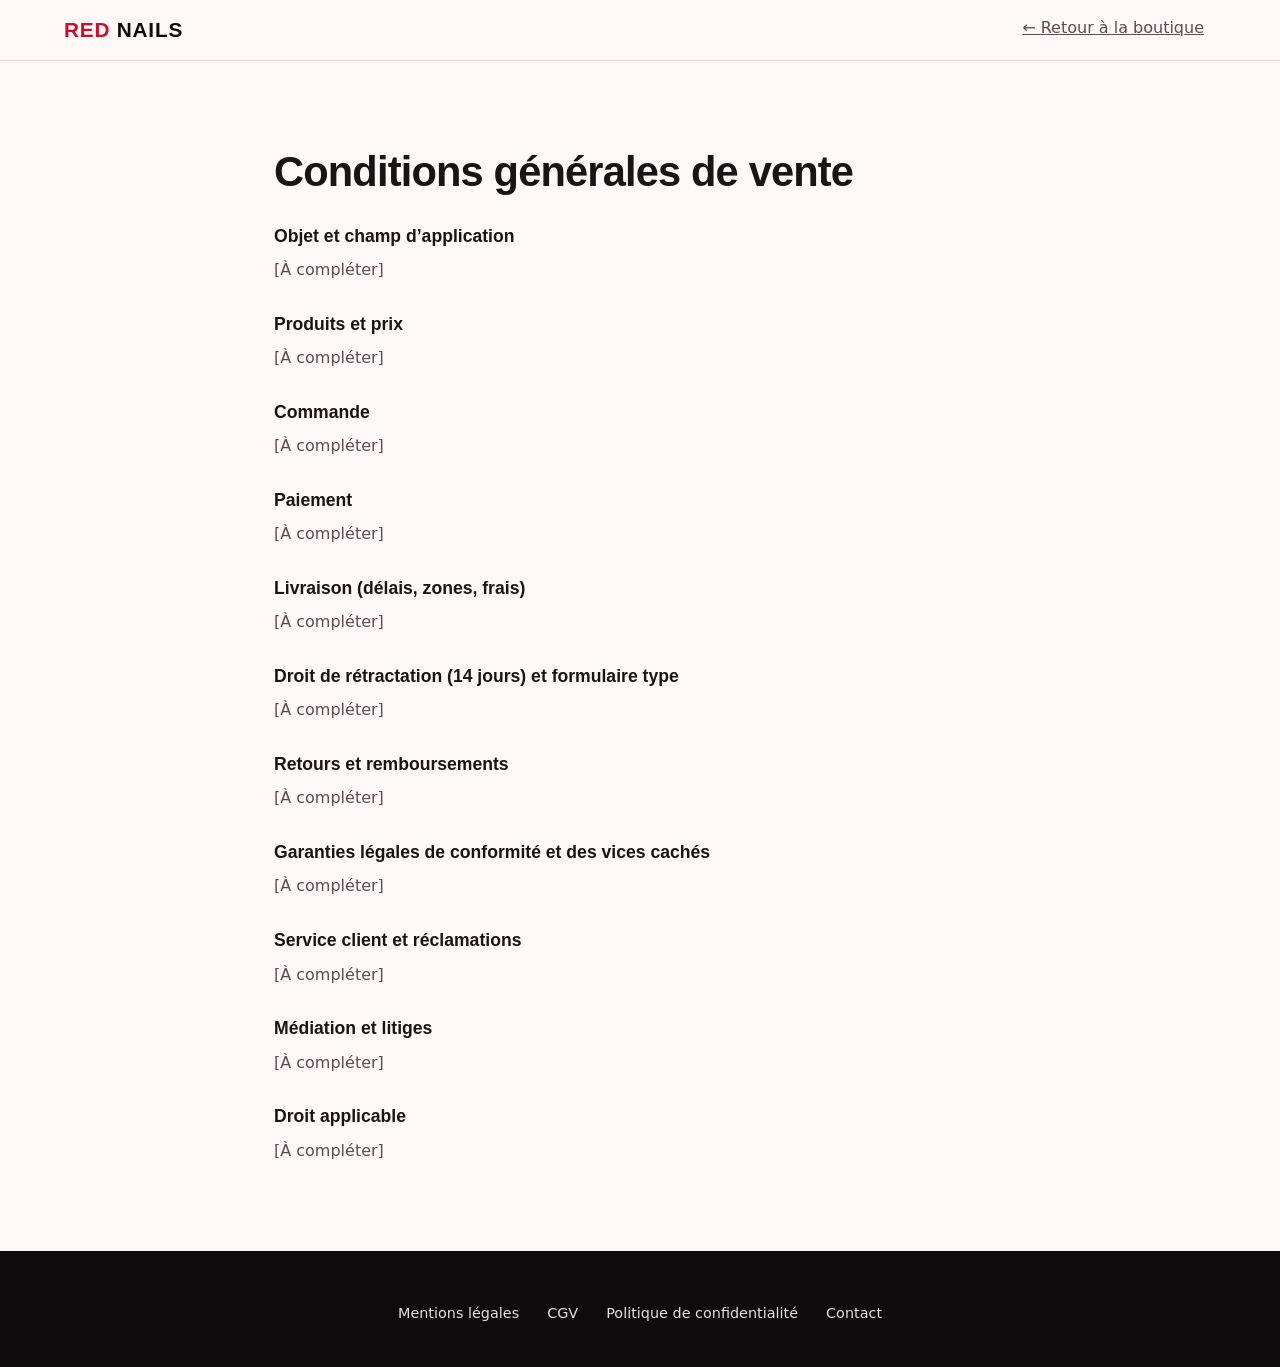
<file: red-nails/cgv.html>
<!doctype html>
<html lang="fr">
<head>
  <meta charset="utf-8">
  <meta name="viewport" content="width=device-width, initial-scale=1">
  <title>Conditions générales de vente | RED NAILS</title>
  <meta name="robots" content="noindex">
  <link rel="icon" href="images/favicon.svg" type="image/svg+xml">
  <link rel="stylesheet" href="styles.css">
</head>
<body>
  <!-- Page à compléter. Les intitulés ci-dessous sont un rappel des rubriques
       habituellement attendues ; fais valider le contenu par un professionnel. -->
  <header class="site-header">
    <div class="container site-header__inner">
      <a class="logo" href="index.html"><span class="logo__red">RED</span> NAILS</a>
      <a class="link-btn" href="index.html">← Retour à la boutique</a>
    </div>
  </header>
  <main class="section">
    <div class="container container--narrow legal">
      <h1 class="section__title">Conditions générales de vente</h1>
      <h2>Objet et champ d’application</h2>
      <p>[À compléter]</p>
      <h2>Produits et prix</h2>
      <p>[À compléter]</p>
      <h2>Commande</h2>
      <p>[À compléter]</p>
      <h2>Paiement</h2>
      <p>[À compléter]</p>
      <h2>Livraison (délais, zones, frais)</h2>
      <p>[À compléter]</p>
      <h2>Droit de rétractation (14 jours) et formulaire type</h2>
      <p>[À compléter]</p>
      <h2>Retours et remboursements</h2>
      <p>[À compléter]</p>
      <h2>Garanties légales de conformité et des vices cachés</h2>
      <p>[À compléter]</p>
      <h2>Service client et réclamations</h2>
      <p>[À compléter]</p>
      <h2>Médiation et litiges</h2>
      <p>[À compléter]</p>
      <h2>Droit applicable</h2>
      <p>[À compléter]</p>
    </div>
  </main>
  <footer class="footer">
    <div class="container footer__inner">
      <nav aria-label="Informations légales">
        <ul class="footer__links">
          <li><a href="mentions-legales.html">Mentions légales</a></li>
          <li><a href="cgv.html">CGV</a></li>
          <li><a href="confidentialite.html">Politique de confidentialité</a></li>
          <li><a href="contact.html">Contact</a></li>
        </ul>
      </nav>
    </div>
  </footer>
</body>
</html>
</file>
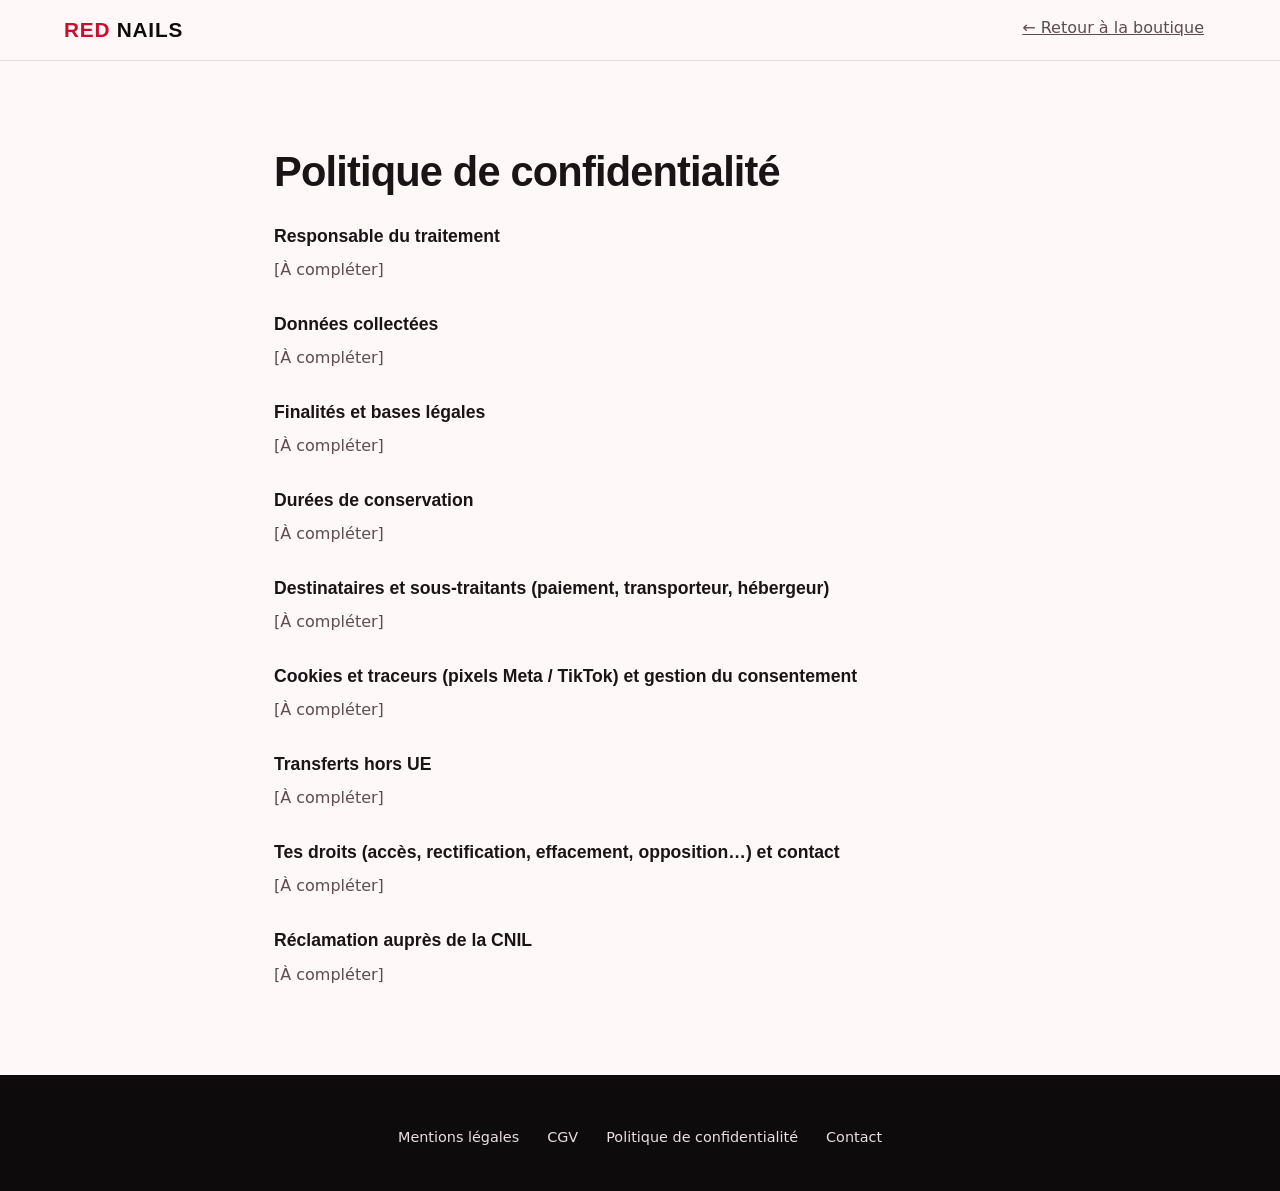
<file: red-nails/confidentialite.html>
<!doctype html>
<html lang="fr">
<head>
  <meta charset="utf-8">
  <meta name="viewport" content="width=device-width, initial-scale=1">
  <title>Politique de confidentialité | RED NAILS</title>
  <meta name="robots" content="noindex">
  <link rel="icon" href="images/favicon.svg" type="image/svg+xml">
  <link rel="stylesheet" href="styles.css">
</head>
<body>
  <!-- Page à compléter. Les intitulés ci-dessous sont un rappel des rubriques
       habituellement attendues ; fais valider le contenu par un professionnel. -->
  <header class="site-header">
    <div class="container site-header__inner">
      <a class="logo" href="index.html"><span class="logo__red">RED</span> NAILS</a>
      <a class="link-btn" href="index.html">← Retour à la boutique</a>
    </div>
  </header>
  <main class="section">
    <div class="container container--narrow legal">
      <h1 class="section__title">Politique de confidentialité</h1>
      <h2>Responsable du traitement</h2>
      <p>[À compléter]</p>
      <h2>Données collectées</h2>
      <p>[À compléter]</p>
      <h2>Finalités et bases légales</h2>
      <p>[À compléter]</p>
      <h2>Durées de conservation</h2>
      <p>[À compléter]</p>
      <h2>Destinataires et sous-traitants (paiement, transporteur, hébergeur)</h2>
      <p>[À compléter]</p>
      <h2>Cookies et traceurs (pixels Meta / TikTok) et gestion du consentement</h2>
      <p>[À compléter]</p>
      <h2>Transferts hors UE</h2>
      <p>[À compléter]</p>
      <h2>Tes droits (accès, rectification, effacement, opposition…) et contact</h2>
      <p>[À compléter]</p>
      <h2>Réclamation auprès de la CNIL</h2>
      <p>[À compléter]</p>
    </div>
  </main>
  <footer class="footer">
    <div class="container footer__inner">
      <nav aria-label="Informations légales">
        <ul class="footer__links">
          <li><a href="mentions-legales.html">Mentions légales</a></li>
          <li><a href="cgv.html">CGV</a></li>
          <li><a href="confidentialite.html">Politique de confidentialité</a></li>
          <li><a href="contact.html">Contact</a></li>
        </ul>
      </nav>
    </div>
  </footer>
</body>
</html>
</file>
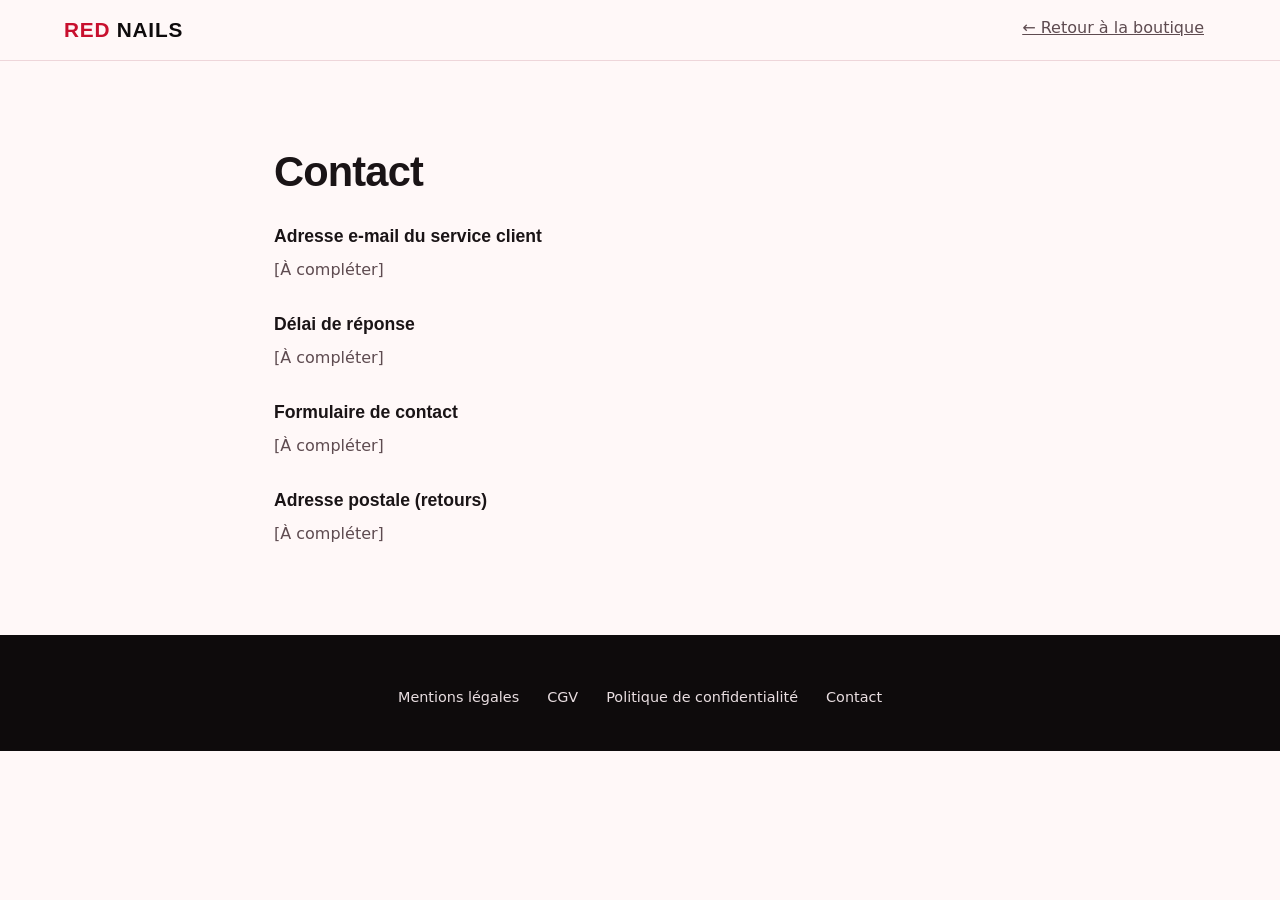
<file: red-nails/contact.html>
<!doctype html>
<html lang="fr">
<head>
  <meta charset="utf-8">
  <meta name="viewport" content="width=device-width, initial-scale=1">
  <title>Contact | RED NAILS</title>
  <meta name="robots" content="noindex">
  <link rel="icon" href="images/favicon.svg" type="image/svg+xml">
  <link rel="stylesheet" href="styles.css">
</head>
<body>
  <!-- Page à compléter. Les intitulés ci-dessous sont un rappel des rubriques
       habituellement attendues ; fais valider le contenu par un professionnel. -->
  <header class="site-header">
    <div class="container site-header__inner">
      <a class="logo" href="index.html"><span class="logo__red">RED</span> NAILS</a>
      <a class="link-btn" href="index.html">← Retour à la boutique</a>
    </div>
  </header>
  <main class="section">
    <div class="container container--narrow legal">
      <h1 class="section__title">Contact</h1>
      <h2>Adresse e-mail du service client</h2>
      <p>[À compléter]</p>
      <h2>Délai de réponse</h2>
      <p>[À compléter]</p>
      <h2>Formulaire de contact</h2>
      <p>[À compléter]</p>
      <h2>Adresse postale (retours)</h2>
      <p>[À compléter]</p>
    </div>
  </main>
  <footer class="footer">
    <div class="container footer__inner">
      <nav aria-label="Informations légales">
        <ul class="footer__links">
          <li><a href="mentions-legales.html">Mentions légales</a></li>
          <li><a href="cgv.html">CGV</a></li>
          <li><a href="confidentialite.html">Politique de confidentialité</a></li>
          <li><a href="contact.html">Contact</a></li>
        </ul>
      </nav>
    </div>
  </footer>
</body>
</html>
</file>
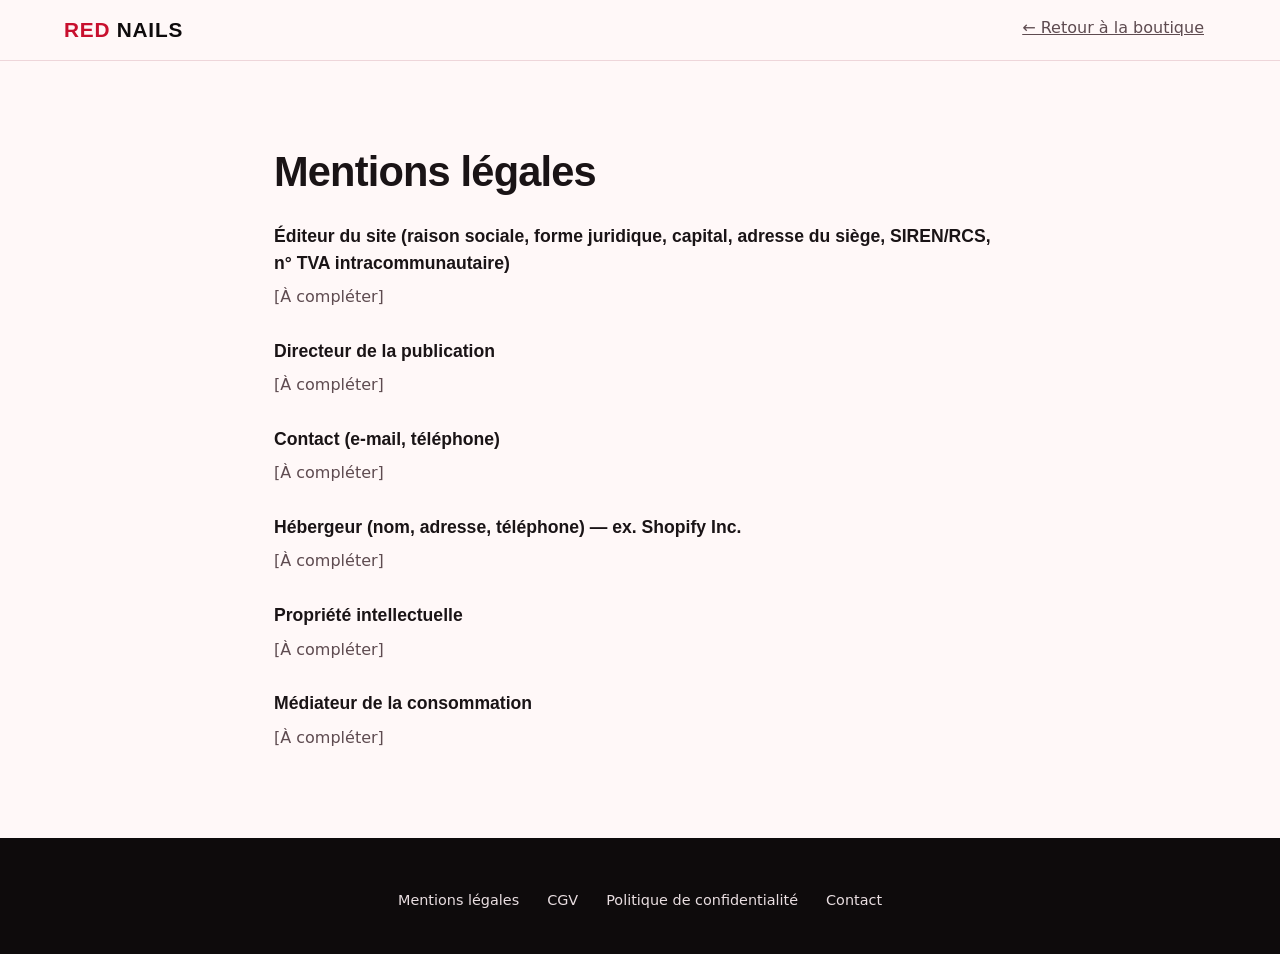
<file: red-nails/mentions-legales.html>
<!doctype html>
<html lang="fr">
<head>
  <meta charset="utf-8">
  <meta name="viewport" content="width=device-width, initial-scale=1">
  <title>Mentions légales | RED NAILS</title>
  <meta name="robots" content="noindex">
  <link rel="icon" href="images/favicon.svg" type="image/svg+xml">
  <link rel="stylesheet" href="styles.css">
</head>
<body>
  <!-- Page à compléter. Les intitulés ci-dessous sont un rappel des rubriques
       habituellement attendues ; fais valider le contenu par un professionnel. -->
  <header class="site-header">
    <div class="container site-header__inner">
      <a class="logo" href="index.html"><span class="logo__red">RED</span> NAILS</a>
      <a class="link-btn" href="index.html">← Retour à la boutique</a>
    </div>
  </header>
  <main class="section">
    <div class="container container--narrow legal">
      <h1 class="section__title">Mentions légales</h1>
      <h2>Éditeur du site (raison sociale, forme juridique, capital, adresse du siège, SIREN/RCS, n° TVA intracommunautaire)</h2>
      <p>[À compléter]</p>
      <h2>Directeur de la publication</h2>
      <p>[À compléter]</p>
      <h2>Contact (e-mail, téléphone)</h2>
      <p>[À compléter]</p>
      <h2>Hébergeur (nom, adresse, téléphone) — ex. Shopify Inc.</h2>
      <p>[À compléter]</p>
      <h2>Propriété intellectuelle</h2>
      <p>[À compléter]</p>
      <h2>Médiateur de la consommation</h2>
      <p>[À compléter]</p>
    </div>
  </main>
  <footer class="footer">
    <div class="container footer__inner">
      <nav aria-label="Informations légales">
        <ul class="footer__links">
          <li><a href="mentions-legales.html">Mentions légales</a></li>
          <li><a href="cgv.html">CGV</a></li>
          <li><a href="confidentialite.html">Politique de confidentialité</a></li>
          <li><a href="contact.html">Contact</a></li>
        </ul>
      </nav>
    </div>
  </footer>
</body>
</html>
</file>
<file: red-nails/styles.css>
/* ==========================================================================
   RED NAILS — styles.css
   Univers "vernis laqué" · mobile-first · sans framework
   Sommaire :
     1. Variables & base        6. Sections (comparaison, étapes, couleurs…)
     2. Utilitaires             7. FAQ, CTA final, footer
     3. Bandeau & header        8. Barre collante, panier, pop-up
     4. Fiche produit           9. Animations
     5. Boutons                10. prefers-reduced-motion
   ========================================================================== */

/* ---------- 1. Variables & base ---------- */
:root {
  --red: #C8102E;          /* rouge cerise signature (contraste 5,9:1 sur blanc) */
  --red-dark: #A00C24;
  --red-soft: #FFF0F2;
  --black: #0E0B0C;        /* noir profond */
  --ink: #1A1416;
  --muted: #5E4B50;        /* 7:1 sur le fond */
  --bg: #FFF8F8;           /* blanc légèrement rosé */
  --bg-tint: #FDEEF0;
  --card: #FFFFFF;
  --line: #EED6DA;
  --green: #17704A;        /* 5,6:1 sur blanc */

  --font-display: 'Unbounded', 'Arial Black', 'Helvetica Neue', Arial, sans-serif;
  --font-body: 'DM Sans', system-ui, -apple-system, 'Segoe UI', Roboto, Arial, sans-serif;

  --radius: 18px;
  --radius-sm: 12px;
  --shadow: 0 12px 32px -12px rgba(58, 10, 20, .22);
  --shadow-red: 0 12px 26px -10px rgba(200, 16, 46, .55);
  --ease: cubic-bezier(.2, .7, .2, 1);
  --gutter: 16px;
  --header-h: 60px;
}

*, *::before, *::after { box-sizing: border-box; }
[hidden] { display: none !important; }

html {
  -webkit-text-size-adjust: 100%;
  scroll-behavior: smooth;
  scroll-padding-top: 16px;
}
/* Empêche le défilement de la page derrière une fenêtre modale */
html:has(dialog[open]) { overflow: hidden; }

body {
  margin: 0;
  font-family: var(--font-body);
  font-size: 1rem;
  line-height: 1.55;
  color: var(--ink);
  background: var(--bg);
  -webkit-font-smoothing: antialiased;
  overflow-x: hidden;
}
body.has-sticky { padding-bottom: 84px; }

img, svg { display: block; max-width: 100%; }
img { height: auto; }
h1, h2, h3, p { margin: 0; }
ul, ol { margin: 0; padding: 0; list-style: none; }
button { font: inherit; color: inherit; cursor: pointer; }
a { color: inherit; }
fieldset { border: 0; margin: 0; padding: 0; min-width: 0; }
s { text-decoration-thickness: 2px; }

:focus-visible {
  outline: 3px solid var(--black);
  outline-offset: 3px;
  border-radius: 8px;
}
.section--dark :focus-visible,
.final :focus-visible,
.footer :focus-visible { outline-color: #fff; }

/* ---------- 2. Utilitaires ---------- */
.sr-only {
  position: absolute !important; width: 1px; height: 1px; padding: 0; margin: -1px;
  overflow: hidden; clip: rect(0 0 0 0); white-space: nowrap; border: 0;
}
.skip-link {
  position: absolute; left: 8px; top: -60px; z-index: 100;
  background: var(--black); color: #fff; padding: 12px 16px; border-radius: 10px;
}
.skip-link:focus { top: 8px; }
.container { width: 100%; max-width: 1200px; margin: 0 auto; padding: 0 var(--gutter); }
.container--narrow { max-width: 780px; }
.noscript { padding: 16px; text-align: center; background: var(--black); color: #fff; }

.eyebrow {
  font-size: .78rem; font-weight: 700; letter-spacing: .14em; text-transform: uppercase;
  color: var(--red); margin-bottom: 8px;
}
.eyebrow--light { color: #FF8A9C; }

/* ---------- 3. Bandeau défilant & header ---------- */
.announce {
  background: var(--black); color: #fff; overflow: hidden;
  font-size: .82rem; font-weight: 500; height: 36px; display: flex; align-items: center;
}
.announce__track {
  display: flex; width: max-content; white-space: nowrap;
  animation: marquee 32s linear infinite;
}
.announce:hover .announce__track { animation-play-state: paused; }
.announce__clone { display: contents; }
.announce__item { display: inline-flex; align-items: center; padding: 0 18px; }
.announce__item::after {
  content: ''; width: 6px; height: 6px; border-radius: 50%; background: var(--red);
  margin-left: 36px; box-shadow: 0 0 0 2px rgba(200, 16, 46, .35);
}

.site-header { background: var(--bg); border-bottom: 1px solid var(--line); }
.site-header__inner { display: flex; align-items: center; justify-content: space-between; height: var(--header-h); }
.logo {
  font-family: var(--font-display); font-weight: 800; font-size: 1.3rem;
  letter-spacing: .04em; text-decoration: none; color: var(--black);
  min-height: 44px; display: inline-flex; align-items: center; gap: .3em;
}
.logo__red { color: var(--red); }
.logo--light { color: #fff; }
.logo--light .logo__red { color: #FF5470; }

.cart-btn {
  position: relative; width: 48px; height: 48px; border-radius: 50%;
  display: grid; place-items: center; background: transparent; border: 0;
  transition: background .2s var(--ease), transform .2s var(--ease);
}
.cart-btn:hover { background: var(--red-soft); }
.cart-btn__count {
  position: absolute; top: 3px; right: 1px; min-width: 21px; height: 21px; padding: 0 5px;
  border-radius: 999px; background: var(--red); color: #fff;
  font-size: .72rem; font-weight: 700; line-height: 21px; text-align: center;
  border: 2px solid var(--bg);
}
.cart-btn.is-bump { animation: bump .45s var(--ease); }

/* ---------- 4. Fiche produit ---------- */
.product { max-width: 1200px; margin: 0 auto; display: grid; gap: 18px; padding-bottom: 28px; }
.product__info { padding: 0 var(--gutter); display: grid; gap: 18px; min-width: 0; }

/* Galerie */
.gallery { position: relative; }
.gallery__viewport {
  position: relative; aspect-ratio: 1 / 1; overflow-x: auto; overflow-y: hidden;
  scroll-snap-type: x mandatory; scrollbar-width: none; overscroll-behavior-x: contain;
  background: var(--bg-tint); cursor: zoom-in;
}
.gallery__viewport::-webkit-scrollbar { display: none; }
.gallery__viewport.is-zoomed { overflow: hidden; touch-action: none; cursor: zoom-out; }
.gallery__track { display: flex; height: 100%; transition: opacity .2s ease; }
.gallery__track.is-swapping { opacity: .35; }
.gallery__slide { flex: 0 0 100%; height: 100%; scroll-snap-align: start; overflow: hidden; }
.gallery__slide img {
  width: 100%; height: 100%; object-fit: cover;
  transition: transform .3s var(--ease);
  -webkit-user-drag: none; user-select: none;
}
.gallery__slide img.is-zoomed { transform: scale(2.5); transition: transform .25s var(--ease); }

/* Reflet brillant qui balaie les ongles */
.gallery::after, .shine::after {
  content: ''; position: absolute; inset: 0; pointer-events: none;
  background: linear-gradient(105deg, transparent 38%, rgba(255, 255, 255, .5) 50%, transparent 62%);
  transform: translateX(-120%);
  animation: shine 5s var(--ease) 1.4s infinite;
}
.gallery { overflow: hidden; }
.gallery::after { z-index: 1; }
.gallery.is-zoomed::after { display: none; }
.shine { position: relative; overflow: hidden; }

.gallery__count, .gallery__hint {
  position: absolute; z-index: 2; pointer-events: none;
  background: rgba(255, 255, 255, .92); color: var(--ink);
  font-size: .78rem; font-weight: 700; border-radius: 999px; padding: 6px 11px;
  box-shadow: 0 4px 14px -6px rgba(0, 0, 0, .25);
}
.gallery__count { left: 12px; top: 12px; }
.gallery__hint { right: 12px; top: 12px; display: inline-flex; gap: 6px; align-items: center; }

.gallery__thumbs {
  display: flex; gap: 8px; padding: 10px var(--gutter) 0; overflow-x: auto; scrollbar-width: none;
}
.gallery__thumbs::-webkit-scrollbar { display: none; }
.thumb {
  flex: 0 0 56px; width: 56px; height: 56px; padding: 0; border-radius: 12px; overflow: hidden;
  border: 2px solid transparent; background: var(--bg-tint);
  transition: border-color .2s, transform .2s var(--ease);
}
.thumb img { width: 100%; height: 100%; object-fit: cover; }
.thumb:hover { transform: translateY(-2px); }
.thumb[aria-current="true"] { border-color: var(--black); }

/* Titre & promesses */
.kicker { font-size: .78rem; font-weight: 700; letter-spacing: .12em; text-transform: uppercase; color: var(--red); }
.product__title {
  font-family: var(--font-display); font-weight: 700;
  font-size: clamp(1.4rem, 5.6vw, 2.1rem); line-height: 1.15; letter-spacing: -.01em;
  color: var(--black); margin-top: -10px;
}
.promises { display: flex; flex-wrap: wrap; gap: 8px; }
.promises li {
  display: inline-flex; align-items: center; gap: 6px;
  background: var(--card); border: 1px solid var(--line); border-radius: 999px;
  padding: 6px 12px 6px 9px; font-size: .86rem; font-weight: 500;
}
.promises svg { color: var(--red); flex: none; }

/* Prix : le plus gros et le plus contrasté */
.price-box {
  background: var(--card); border: 1px solid var(--line); border-radius: var(--radius);
  padding: 16px 18px 14px; box-shadow: var(--shadow);
}
.price-box__row { display: flex; align-items: baseline; flex-wrap: wrap; gap: 4px 12px; }
.price-now {
  font-family: var(--font-display); font-weight: 800; color: var(--black);
  font-size: clamp(2.5rem, 11.5vw, 3.6rem); line-height: 1; letter-spacing: -.03em;
}
.price-was { color: var(--muted); font-size: 1.15rem; font-weight: 500; }
.price-badge, .badge {
  display: inline-block; background: var(--red); color: #fff; font-weight: 800;
  font-size: .82rem; padding: 4px 9px; border-radius: 999px; letter-spacing: .02em;
  align-self: center;
}
.per-nail {
  display: flex; align-items: baseline; flex-wrap: wrap; gap: 0 10px; margin-top: 8px;
  color: var(--red); font-family: var(--font-display); font-weight: 700; line-height: 1.05;
}
.per-nail__pre, .per-nail__suf { font-size: clamp(1.2rem, 5.2vw, 1.6rem); }
.per-nail__val {
  font-weight: 800; font-size: clamp(3rem, 15vw, 4.6rem); letter-spacing: -.035em;
  display: inline-block;
}
.per-nail__val.is-pop { animation: pop .45s var(--ease); }

.salon-line {
  display: flex; gap: 10px; align-items: flex-start;
  background: var(--red-soft); border-radius: var(--radius-sm); padding: 12px 14px;
  font-size: .95rem; font-weight: 500;
}
.salon-line strong { color: var(--red); white-space: nowrap; }
.salon-line svg { flex: none; color: var(--red); margin-top: 2px; }

/* Champs */
.field { display: grid; gap: 10px; }
.field__legend { font-size: .95rem; font-weight: 500; padding: 0; margin-bottom: 10px; }
.field__legend strong { font-weight: 700; }

/* Pastilles de couleur */
.swatches { display: flex; flex-wrap: wrap; gap: 12px; }
.swatch { position: relative; }
.swatch input { position: absolute; opacity: 0; width: 1px; height: 1px; }
.swatch span {
  display: block; width: 46px; height: 46px; border-radius: 50%; cursor: pointer;
  background:
    radial-gradient(circle at 32% 27%, rgba(255, 255, 255, .85) 0 9%, rgba(255, 255, 255, 0) 30%),
    radial-gradient(circle at 50% 45%, var(--c) 52%, color-mix(in srgb, var(--c), #000 32%) 100%);
  box-shadow: inset 0 0 0 1px rgba(0, 0, 0, .12), 0 0 0 0 var(--bg);
  transition: transform .2s var(--ease), box-shadow .2s var(--ease);
}
.swatch span[data-tip] {
  background:
    radial-gradient(circle at 32% 27%, rgba(255, 255, 255, .85) 0 9%, rgba(255, 255, 255, 0) 30%),
    linear-gradient(to bottom, var(--tip) 0 40%, var(--c) 42%);
}
.swatch span:hover { transform: scale(1.1); }
.swatch input:checked + span { box-shadow: inset 0 0 0 1px rgba(0, 0, 0, .12), 0 0 0 3px var(--bg), 0 0 0 5px var(--black); }
.swatch input:focus-visible + span { outline: 3px solid var(--black); outline-offset: 6px; }

/* Cartes de lots */
.bundles { display: grid; gap: 12px; }
.bundle {
  position: relative; display: grid; grid-template-columns: auto 1fr auto; align-items: center; gap: 12px;
  min-height: 76px; padding: 14px 16px; cursor: pointer;
  background: var(--card); border: 2px solid var(--line); border-radius: var(--radius);
  transition: border-color .2s, background .2s, transform .2s var(--ease), box-shadow .2s;
}
.bundle:hover { border-color: #DDA9B2; transform: translateY(-1px); }
.bundle input { position: absolute; opacity: 0; width: 1px; height: 1px; }
.bundle:has(input:checked) { border-color: var(--red); background: #FFF6F7; box-shadow: 0 10px 24px -14px rgba(200, 16, 46, .6); }
.bundle:has(input:focus-visible) { outline: 3px solid var(--black); outline-offset: 3px; }
.bundle__radio {
  width: 22px; height: 22px; border-radius: 50%; border: 2px solid #C9AEB4; display: grid; place-items: center;
  transition: border-color .2s;
}
.bundle__radio::after { content: ''; width: 10px; height: 10px; border-radius: 50%; background: var(--red); transform: scale(0); transition: transform .2s var(--ease); }
.bundle:has(input:checked) .bundle__radio { border-color: var(--red); }
.bundle:has(input:checked) .bundle__radio::after { transform: scale(1); }
.bundle__main { display: grid; gap: 2px; min-width: 0; }
.bundle__title { font-family: var(--font-display); font-weight: 700; font-size: 1.05rem; display: flex; align-items: center; gap: 8px; flex-wrap: wrap; }
.bundle__sub { font-size: .86rem; color: var(--muted); }
.bundle__sub strong { color: var(--red); font-weight: 700; }
.bundle__ship { font-size: .82rem; font-weight: 700; color: var(--green); display: inline-flex; align-items: center; gap: 4px; }
.bundle__price { text-align: right; display: grid; gap: 0; }
.bundle__price strong { font-family: var(--font-display); font-weight: 800; font-size: 1.15rem; }
.bundle__price s { color: var(--muted); font-size: .85rem; }
.bundle__flag {
  position: absolute; top: -11px; right: 14px; background: var(--black); color: #fff;
  font-size: .72rem; font-weight: 700; letter-spacing: .04em; padding: 3px 10px; border-radius: 999px;
}
.bundles.is-flash .bundle { animation: flash 1s var(--ease); }

.ship-line { font-size: .9rem; color: var(--muted); display: flex; gap: 8px; align-items: center; margin-top: -4px; }
.ship-line.is-free { color: var(--green); font-weight: 700; }
.ship-line svg { flex: none; }

/* Promesse de livraison */
.eta { background: var(--card); border: 1px solid var(--line); border-radius: var(--radius); padding: 14px 16px; display: grid; gap: 14px; margin-top: -6px; }
.eta__text { font-size: .92rem; line-height: 1.5; }
.eta__text strong { color: var(--black); }
.eta__time { color: var(--red) !important; font-variant-numeric: tabular-nums; }
.eta__steps { display: grid; grid-template-columns: repeat(3, 1fr); position: relative; }
.eta__steps::before {
  content: ''; position: absolute; top: 15px; left: 16.66%; right: 16.66%; height: 2px;
  background: linear-gradient(to right, var(--red) 50%, var(--line) 50%);
}
.eta__step { position: relative; display: grid; justify-items: center; text-align: center; gap: 4px; font-size: .78rem; }
.eta__icon {
  width: 32px; height: 32px; border-radius: 50%; display: grid; place-items: center;
  background: var(--card); border: 2px solid var(--line); color: var(--muted);
}
.eta__step.is-done .eta__icon { background: var(--red); border-color: var(--red); color: #fff; }
.eta__step.is-next .eta__icon { border-color: var(--red); color: var(--red); }
.eta__label { font-weight: 700; color: var(--ink); }
.eta__date { color: var(--muted); }

/* Réassurance */
.reassure { display: grid; grid-template-columns: repeat(3, 1fr); gap: 8px; }
.reassure li { display: grid; justify-items: center; text-align: center; gap: 4px; padding: 10px 4px; font-size: .78rem; line-height: 1.3; }
.reassure svg { color: var(--red); }
.reassure strong { font-size: .82rem; }
.reassure span { color: var(--muted); }

/* ---------- 5. Boutons ---------- */
.btn {
  position: relative; overflow: hidden; display: inline-flex; align-items: center; justify-content: center; gap: 10px;
  min-height: 48px; padding: 12px 22px; border-radius: 999px; border: 2px solid transparent;
  font-weight: 700; font-size: 1rem; text-decoration: none; line-height: 1.2; text-align: center;
  transition: transform .2s var(--ease), box-shadow .2s var(--ease), background .2s;
}
.btn--primary { background: var(--red); color: #fff; box-shadow: var(--shadow-red); }
.btn--primary:hover { background: var(--red-dark); transform: translateY(-2px); box-shadow: 0 16px 30px -10px rgba(200, 16, 46, .6); }
.btn--primary:active { transform: translateY(0) scale(.98); }
/* reflet qui traverse le bouton au survol */
.btn--primary::after {
  content: ''; position: absolute; inset: 0; pointer-events: none;
  background: linear-gradient(105deg, transparent 35%, rgba(255, 255, 255, .35) 50%, transparent 65%);
  transform: translateX(-120%);
}
.btn--primary:hover::after { transition: transform .7s var(--ease); transform: translateX(120%); }
.btn--xl { width: 100%; min-height: 60px; font-size: 1rem; padding: 12px 16px; gap: 8px; }
@media (min-width: 400px) { .btn--xl { font-size: 1.08rem; } }
.btn--block { width: 100%; }
.btn--ghost { background: transparent; border-color: var(--black); color: var(--black); }
.btn--ghost:hover { background: var(--black); color: #fff; }
.btn--white { background: #fff; color: var(--red); box-shadow: 0 14px 30px -12px rgba(0, 0, 0, .45); }
.btn--white:hover { transform: translateY(-2px); background: #fff; }
.btn__dot { width: 14px; height: 14px; border-radius: 50%; background: var(--c, var(--red)); box-shadow: 0 0 0 2px #fff; flex: none; }
.btn.is-added { animation: pop .4s var(--ease); }

.icon-btn {
  width: 44px; height: 44px; display: grid; place-items: center; border-radius: 50%;
  border: 0; background: transparent; transition: background .2s;
}
.icon-btn:hover { background: var(--bg-tint); }
.link-btn { background: none; border: 0; text-decoration: underline; color: var(--muted); min-height: 44px; padding: 8px 12px; }

/* CTA répétés */
.cta-band { display: grid; justify-items: center; gap: 10px; padding: 28px var(--gutter); text-align: center; }
.cta-band .btn { width: 100%; max-width: 440px; min-height: 58px; font-size: 1.05rem; }
.cta-band__note { font-size: .85rem; color: var(--muted); }
.cta-band--inverse .cta-band__note { color: #FFE3E7; }

/* ---------- 6. Sections ---------- */
.section { padding: 56px 0; }
.section--tint { background: var(--bg-tint); }
.section--dark { background: var(--black); color: #fff; }
.section__title {
  font-family: var(--font-display); font-weight: 800; letter-spacing: -.02em;
  font-size: clamp(1.6rem, 6.5vw, 2.6rem); line-height: 1.1; margin-bottom: 14px;
}
.section__intro { color: var(--muted); margin-bottom: 26px; max-width: 60ch; }

/* Comparaison */
.compare { display: grid; grid-template-columns: 1fr auto 1fr; align-items: stretch; gap: 10px; margin: 24px 0 20px; }
.compare__card { border-radius: var(--radius); padding: 18px 12px; text-align: center; display: grid; gap: 4px; align-content: center; }
.compare__card--salon { background: #221B1D; color: #D9CDD0; }
.compare__card--salon .compare__value { text-decoration: line-through; text-decoration-color: var(--red); text-decoration-thickness: 3px; }
.compare__card--ours { background: var(--red); color: #fff; box-shadow: 0 20px 40px -18px rgba(200, 16, 46, .8); }
.compare__label { font-size: .78rem; font-weight: 700; letter-spacing: .1em; text-transform: uppercase; }
.compare__value { font-family: var(--font-display); font-weight: 800; font-size: clamp(1.7rem, 8.5vw, 3.4rem); line-height: 1.05; letter-spacing: -.03em; font-variant-numeric: tabular-nums; }
.compare__unit { font-size: .85rem; }
.compare__vs { align-self: center; font-family: var(--font-display); font-weight: 800; font-size: .9rem; color: #FF8A9C; }
.compare__line { font-size: 1.05rem; font-weight: 500; max-width: 60ch; }
.compare__line strong { color: #FF8A9C; }
.bars { margin: 26px 0 10px; display: grid; gap: 10px; max-width: 640px; }
.bars__title { font-size: .85rem; color: #CDBFC3; }
.bars__row { display: grid; grid-template-columns: 86px 1fr auto; gap: 10px; align-items: center; font-size: .9rem; }
.bars__bar { height: 14px; border-radius: 999px; transform-origin: left; width: var(--w, 0%); transition: width 1.4s var(--ease); }
.bars__bar--salon { background: #5A4B4F; }
.bars__bar--ours { background: var(--red); }
.bars__val { font-weight: 700; font-variant-numeric: tabular-nums; }
.compare__foot { font-size: .85rem; color: #CDBFC3; }

/* Étapes */
.steps { display: grid; gap: 14px; margin-top: 24px; counter-reset: step; }
.step {
  background: var(--card); border: 1px solid var(--line); border-radius: var(--radius); padding: 20px;
  display: grid; grid-template-columns: auto 1fr; gap: 6px 16px; align-items: start;
}
.step__num {
  grid-row: span 2; width: 52px; height: 52px; border-radius: 16px; display: grid; place-items: center;
  background: var(--red); color: #fff; font-family: var(--font-display); font-weight: 800; font-size: 1.4rem;
}
.step__title { font-family: var(--font-display); font-weight: 700; font-size: 1.1rem; }
.step__text { color: var(--muted); font-size: .95rem; }

/* Grille des couleurs */
.color-grid { display: grid; grid-template-columns: repeat(2, 1fr); gap: 12px; }
.color-card {
  width: 100%; height: 100%; display: grid; grid-template-rows: auto 1fr; gap: 0; padding: 0; text-align: left;
  background: var(--card); border: 2px solid transparent; border-radius: var(--radius); overflow: hidden;
  box-shadow: 0 8px 20px -14px rgba(58, 10, 20, .4);
  transition: transform .25s var(--ease), border-color .2s, box-shadow .25s;
}
.color-card:hover { transform: translateY(-4px); box-shadow: var(--shadow); }
.color-card[aria-pressed="true"] { border-color: var(--red); }
.color-card__media { display: block; aspect-ratio: 1; background: var(--bg-tint); }
.color-card__media img { width: 100%; height: 100%; object-fit: cover; transition: transform .5s var(--ease); }
.color-card:hover .color-card__media img { transform: scale(1.06); }
.color-card__body { padding: 12px 12px 14px; display: grid; gap: 4px; align-content: start; grid-template-rows: auto 1fr auto; }
.color-card__name { font-family: var(--font-display); font-weight: 700; font-size: .95rem; display: flex; align-items: center; gap: 8px; }
.color-card__name i { width: 14px; height: 14px; border-radius: 50%; background: var(--c); box-shadow: inset 0 0 0 1px rgba(0, 0, 0, .15); flex: none; }
.color-card__desc { font-size: .82rem; color: var(--muted); line-height: 1.4; }
.color-card__pill { justify-self: start; margin-top: 6px; font-size: .78rem; font-weight: 700; padding: 6px 12px; border-radius: 999px; background: var(--black); color: #fff; }
.color-card[aria-pressed="true"] .color-card__pill { background: var(--red); }

/* Contenu du kit */
.kit { display: grid; gap: 28px; align-items: center; }
.kit__media { border-radius: var(--radius); background: var(--bg-tint); }
.checklist { display: grid; gap: 12px; margin-top: 8px; }
.checklist li { display: grid; grid-template-columns: 28px 1fr; gap: 10px; align-items: start; font-size: 1rem; }
.checklist svg { color: #fff; background: var(--red); border-radius: 50%; padding: 5px; width: 26px; height: 26px; }

/* ---------- 7. FAQ, CTA final, footer ---------- */
.faq { display: grid; gap: 10px; margin-top: 20px; }
.faq details { background: var(--card); border: 1px solid var(--line); border-radius: var(--radius-sm); }
.faq summary {
  list-style: none; cursor: pointer; display: flex; justify-content: space-between; align-items: center; gap: 14px;
  min-height: 58px; padding: 14px 18px; font-weight: 700; font-size: 1rem;
}
.faq summary::-webkit-details-marker { display: none; }
.faq summary::after {
  content: ''; flex: none; width: 28px; height: 28px; border-radius: 50%;
  background: var(--red-soft) url("data:image/svg+xml,%3Csvg xmlns='http://www.w3.org/2000/svg' width='14' height='14' viewBox='0 0 24 24' fill='none' stroke='%23C8102E' stroke-width='3' stroke-linecap='round'%3E%3Cpath d='M12 5v14M5 12h14'/%3E%3C/svg%3E") center no-repeat;
  transition: transform .3s var(--ease);
}
.faq details[open] summary::after { transform: rotate(45deg); }
.faq details[open] { border-color: #DDA9B2; }
.faq__answer { padding: 0 18px 18px; color: var(--muted); }
.faq details[open] .faq__answer { animation: fadeDown .35s var(--ease); }

.final { background: var(--red); color: #fff; padding: 60px 0 36px; text-align: center; position: relative; overflow: hidden; }
.final::before {
  content: ''; position: absolute; inset: -40% -10% auto auto; width: 420px; height: 420px; border-radius: 50%;
  background: radial-gradient(circle, rgba(255, 255, 255, .22), transparent 65%); pointer-events: none;
}
.final__inner { position: relative; }
.final__title { font-family: var(--font-display); font-weight: 800; font-size: clamp(1.7rem, 7vw, 3rem); line-height: 1.1; letter-spacing: -.02em; max-width: 18ch; margin: 0 auto 12px; }
.final__text { font-size: 1.05rem; max-width: 46ch; margin: 0 auto; }

.footer { background: var(--black); color: #E9DEE1; padding: 40px 0 calc(32px + env(safe-area-inset-bottom)); }
.footer__inner { display: grid; gap: 14px; justify-items: center; text-align: center; }
.footer__tagline { font-size: .9rem; color: #BFAFB4; }
.footer__links { display: flex; flex-wrap: wrap; justify-content: center; gap: 0 8px; }
.footer__links a { display: inline-flex; align-items: center; min-height: 44px; padding: 0 10px; text-decoration: none; font-size: .9rem; }
.footer__links a:hover { text-decoration: underline; color: #fff; }
.footer__copy { font-size: .8rem; color: #A9989D; }

/* ---------- 8. Barre collante, panier, pop-up ---------- */
.sticky-buy {
  position: fixed; left: 0; right: 0; bottom: 0; z-index: 40;
  display: grid; grid-template-columns: auto 1fr auto; gap: 12px; align-items: center;
  padding: 10px 12px calc(10px + env(safe-area-inset-bottom));
  background: rgba(255, 255, 255, .97); border-top: 1px solid var(--line);
  box-shadow: 0 -10px 30px -12px rgba(58, 10, 20, .3);
  transform: translateY(110%); transition: transform .35s var(--ease); visibility: hidden;
}
.sticky-buy.is-visible { transform: translateY(0); visibility: visible; }
.sticky-buy__thumb { width: 48px; height: 48px; border-radius: 12px; object-fit: cover; background: var(--bg-tint); }
.sticky-buy__info { display: grid; line-height: 1.2; min-width: 0; }
.sticky-buy__name { font-size: .8rem; color: var(--muted); white-space: nowrap; overflow: hidden; text-overflow: ellipsis; }
.sticky-buy__price { font-family: var(--font-display); font-weight: 800; font-size: 1.1rem; }
.sticky-buy__price small { font-family: var(--font-body); font-size: .78rem; font-weight: 700; color: var(--red); }
.sticky-buy__btn { min-height: 50px; padding: 12px 22px; }

dialog { color: var(--ink); }
dialog::backdrop { background: rgba(14, 11, 12, .55); backdrop-filter: blur(2px); }

.drawer {
  margin: 0 0 0 auto; padding: 0; border: 0; width: min(420px, 100%);
  height: 100dvh; max-height: 100dvh; max-width: 100%; background: var(--bg);
}
.drawer[open] { animation: slideIn .35s var(--ease); }
.drawer[open]::backdrop { animation: fadeIn .3s ease; }
.drawer.is-closing { animation: slideOut .22s ease forwards; }
.drawer__panel { height: 100%; display: grid; grid-template-rows: auto 1fr auto; }
.drawer__head { display: flex; justify-content: space-between; align-items: center; padding: 12px 12px 12px 20px; border-bottom: 1px solid var(--line); }
.drawer__title { font-family: var(--font-display); font-size: 1.2rem; font-weight: 800; }
.drawer__body { overflow-y: auto; padding: 16px 20px; display: grid; gap: 14px; align-content: start; }
.drawer__foot { padding: 16px 20px calc(16px + env(safe-area-inset-bottom)); border-top: 1px solid var(--line); background: #fff; display: grid; gap: 8px; }
.cart-empty { text-align: center; padding: 40px 0; display: grid; gap: 16px; justify-items: center; color: var(--muted); }
.line { display: grid; grid-template-columns: 72px 1fr auto; gap: 12px; align-items: start; background: #fff; border: 1px solid var(--line); border-radius: var(--radius-sm); padding: 10px; }
.line img { width: 72px; height: 72px; border-radius: 10px; object-fit: cover; }
.line__title { font-weight: 700; font-size: .92rem; line-height: 1.3; }
.line__meta { font-size: .82rem; color: var(--muted); }
.line__price { text-align: right; font-weight: 800; font-family: var(--font-display); font-size: .95rem; }
.line__price s { display: block; font-family: var(--font-body); font-weight: 500; font-size: .78rem; color: var(--muted); }
.qty { display: inline-flex; align-items: center; border: 1px solid var(--line); border-radius: 999px; margin-top: 8px; }
.qty button { width: 44px; height: 40px; border: 0; background: none; font-size: 1.2rem; font-weight: 700; }
.qty span { min-width: 24px; text-align: center; font-weight: 700; }
.line__remove { font-size: .8rem; }
.upsell { display: flex; justify-content: space-between; align-items: center; gap: 12px; background: var(--red-soft); border-radius: var(--radius-sm); padding: 12px 14px; font-size: .88rem; font-weight: 600; }
.upsell .btn { min-height: 44px; padding: 8px 16px; flex: none; }
.sum-row { display: flex; justify-content: space-between; font-size: .95rem; }
.sum-row--total { font-family: var(--font-display); font-weight: 800; font-size: 1.15rem; padding-top: 6px; }
.sum-row .is-free { color: var(--green); font-weight: 700; }
.demo-note { font-size: .78rem; color: var(--muted); text-align: center; }

.popup {
  padding: 0; border: 0; border-radius: 24px; width: min(420px, calc(100% - 32px)); max-height: calc(100dvh - 32px);
  background: #fff; box-shadow: 0 30px 80px -20px rgba(0, 0, 0, .5);
}
.popup[open] { animation: popIn .45s var(--ease); }
.popup[open]::backdrop { animation: fadeIn .35s ease; }
.popup.is-closing { animation: popOut .2s ease forwards; }
.popup__panel {
  position: relative; padding: 36px 24px 18px; text-align: center; display: grid; gap: 12px;
  background: radial-gradient(circle at 50% -20%, #FFE1E6, #fff 60%);
}
.popup__close { position: absolute; top: 8px; right: 8px; background: var(--bg-tint); }
.popup__title { font-family: var(--font-display); font-weight: 800; font-size: clamp(1.5rem, 7vw, 2rem); line-height: 1.1; color: var(--red); }
.popup__text { color: var(--muted); }
.popup__code { display: flex; gap: 8px; align-items: center; justify-content: space-between; border: 2px dashed var(--red); border-radius: 14px; padding: 8px 8px 8px 16px; background: #fff; }
.popup__code code { font-family: var(--font-display); font-weight: 800; font-size: 1.15rem; letter-spacing: .06em; }
.popup__code .btn { min-height: 44px; padding: 8px 14px; font-size: .9rem; }

/* ---------- 9. Animations ---------- */
@keyframes marquee { to { transform: translateX(-50%); } }
@keyframes shine { 0% { transform: translateX(-120%); } 45%, 100% { transform: translateX(120%); } }
@keyframes enter { from { opacity: 0; transform: translateY(18px); } to { opacity: 1; transform: none; } }
@keyframes pop { 0% { transform: scale(1); } 40% { transform: scale(1.08); } 100% { transform: scale(1); } }
@keyframes bump { 0%, 100% { transform: scale(1); } 40% { transform: scale(1.2); } }
@keyframes flash { 0%, 100% { box-shadow: none; } 30% { box-shadow: 0 0 0 4px rgba(200, 16, 46, .35); } }
@keyframes fadeIn { from { opacity: 0; } }
@keyframes fadeDown { from { opacity: 0; transform: translateY(-6px); } }
@keyframes slideIn { from { transform: translateX(100%); } }
@keyframes slideOut { to { transform: translateX(100%); } }
@keyframes popIn { from { opacity: 0; transform: translateY(24px) scale(.94); } }
@keyframes popOut { to { opacity: 0; transform: translateY(12px) scale(.97); } }
@keyframes rise { from { opacity: 0; transform: translateY(26px); } }

/* Séquence d'entrée de la fiche produit (uniquement si JS actif) */
.js .enter { animation: enter .7s var(--ease) both; animation-delay: calc(var(--i, 0) * 60ms + 80ms); }
/* La galerie (image LCP) n'est jamais transparente : seulement un léger glissement */
.js .product__gallery.enter { animation-name: enterSlide; }
@keyframes enterSlide { from { transform: translateY(14px) scale(.985); } }
/* Apparition au défilement : le contenu reste visible si JS ou l'observer échoue */
.reveal.is-pending { opacity: 0; }
.reveal.is-in { animation: rise .8s var(--ease) both; }

/* ---------- Tablette & desktop ---------- */
@media (min-width: 600px) {
  :root { --gutter: 24px; }
  .color-grid { grid-template-columns: repeat(3, 1fr); gap: 18px; }
  .steps { grid-template-columns: repeat(3, 1fr); }
  .step { grid-template-columns: 1fr; }
  .step__num { grid-row: auto; margin-bottom: 8px; }
  .compare { gap: 18px; }
  .compare__card { padding: 30px 20px; }
}
@media (min-width: 900px) {
  .product { grid-template-columns: minmax(0, 1.08fr) minmax(0, 1fr); gap: 48px; padding: 32px var(--gutter) 40px; align-items: start; }
  .product__gallery { position: sticky; top: 20px; }
  .gallery { border-radius: 24px; }
  .gallery__thumbs { padding: 12px 0 0; }
  .thumb { flex-basis: 76px; width: 76px; height: 76px; }
  .product__info { padding: 0; }
  .sticky-buy { display: none; }
  body.has-sticky { padding-bottom: 0; }
  .kit { grid-template-columns: 1fr 1fr; gap: 56px; }
  .section { padding: 88px 0; }
  .cta-band { padding: 40px var(--gutter); }
}

/* ---------- 10. Mouvement réduit ---------- */
@media (prefers-reduced-motion: reduce) {
  html { scroll-behavior: auto; }
  *, *::before, *::after { animation-duration: .01ms !important; animation-iteration-count: 1 !important; animation-delay: 0s !important; transition-duration: .01ms !important; }
  .announce__track { animation: none !important; width: 100%; justify-content: center; flex-wrap: wrap; }
  .announce__track [data-clone] { display: none !important; }
  .announce { height: auto; min-height: 36px; padding: 6px 0; }
  .announce__item::after { margin-left: 18px; }
  .gallery::after, .shine::after { display: none; }
  .reveal.is-pending { opacity: 1; }
}

/* ---------- Pages légales ---------- */
.legal h2 { font-family: var(--font-display); font-size: 1.1rem; margin: 28px 0 8px; }
.legal p { color: var(--muted); }
.popup__code { flex-wrap: wrap; justify-content: center; padding: 12px; }
.popup__code .btn { white-space: nowrap; }
.gallery.is-zoomed .gallery__hint { opacity: 0; }
</file>
